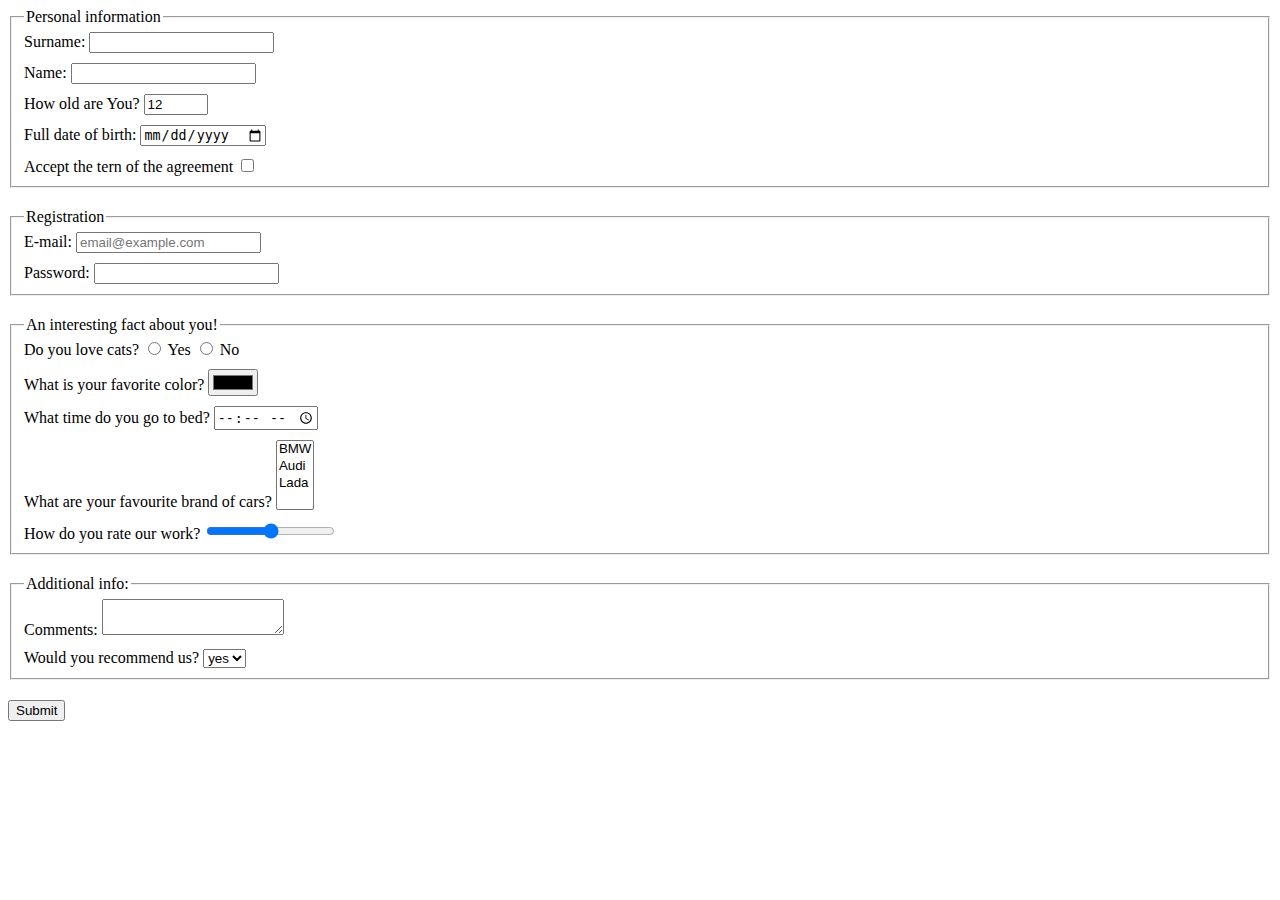
<file: index.html>
<!doctype html><html lang="en"><head><meta charset="UTF-8"><meta name="viewport" content="width=device-width, user-scalable=no, initial-scale=1.0, maximum-scale=1.0, minimum-scale=1.0"><meta http-equiv="X-UA-Compatible" content="ie=edge"><title>HTML Form</title><link rel="stylesheet" href="style.f39efa2d.css"></head><body> <form action="https://mate-academy-form-lesson.herokuapp.com/create-application" method="POST" onsubmit="onSubmit"> <fieldset class="fieldset"> <legend>Personal information</legend> <div class="field"> <label for="sname">Surname:</label> <input type="text" id="sname" name="sname" autocomplete="off"> </div> <div class="field"> <label for="name">Name:</label> <input type="text" id="name" name="name" autocomplete="off"> </div> <div class="field"> <label for="old">How old are You?</label> <input type="number" id="old" name="old" min="1" max="100" value="12"> </div> <div class="field"> <label for="fulldate">Full date of birth:</label> <input type="date" id="fulldate" name="fulldate"> </div> <div class="field"> <label for="agree"> Accept the tern of the agreement</label> <input type="checkbox" id="agree" name="agree"> </div> </fieldset> <fieldset class="fieldset"> <legend>Registration</legend> <div class="field"> <label for="email">E-mail:</label> <input type="email" id="email" name="email" placeholder="email@example.com" autocomplete="off"> </div> <div class="field"> <label for="password">Password:</label> <input type="password" id="password" name="password"> </div> </fieldset> <fieldset class="fieldset"> <legend>An interesting fact about you!</legend> <div class="field"> <label for="cat">Do you love cats?</label> <input type="radio" id="cat" name="cat" value="Yes"> <label for="catno">Yes</label> <input type="radio" id="catno" name="cat" value="No"> <label for="cat">No</label> </div> <div class="field"> <label for="color">What is your favorite color?</label> <input type="color" id="color" name="color"> </div> <div class="field"> <label for="gobed">What time do you go to bed?</label> <input type="time" id="gobed" name="gobed"> </div> <div class="field"> <label for="car">What are your favourite brand of cars?</label> <select id="car" multiple> <option value="bmw">BMW</option> <option value="audi">Audi</option> <option value="Lada">Lada</option> </select> </div> <div class="field"> <label for="rate">How do you rate our work?</label> <input type="range" id="rate" name="rate"> </div> </fieldset> <fieldset class="fieldset"> <legend>Additional info:</legend> <div class="field"> <label for="comment">Comments:</label> <textarea name="comment" id="comment" autocomplete="off">
          </textarea> </div> <div class="field"> <label for="recommend">Would you recommend us?</label> <select name="recommend" id="recommend"> <option value="Yes">yes</option> <option value="No">no</option> </select> </div> </fieldset> <button type="submit">Submit</button> </form> <script type="text/javascript" src="main.e97352c4.js"></script> </body></html>
</file>
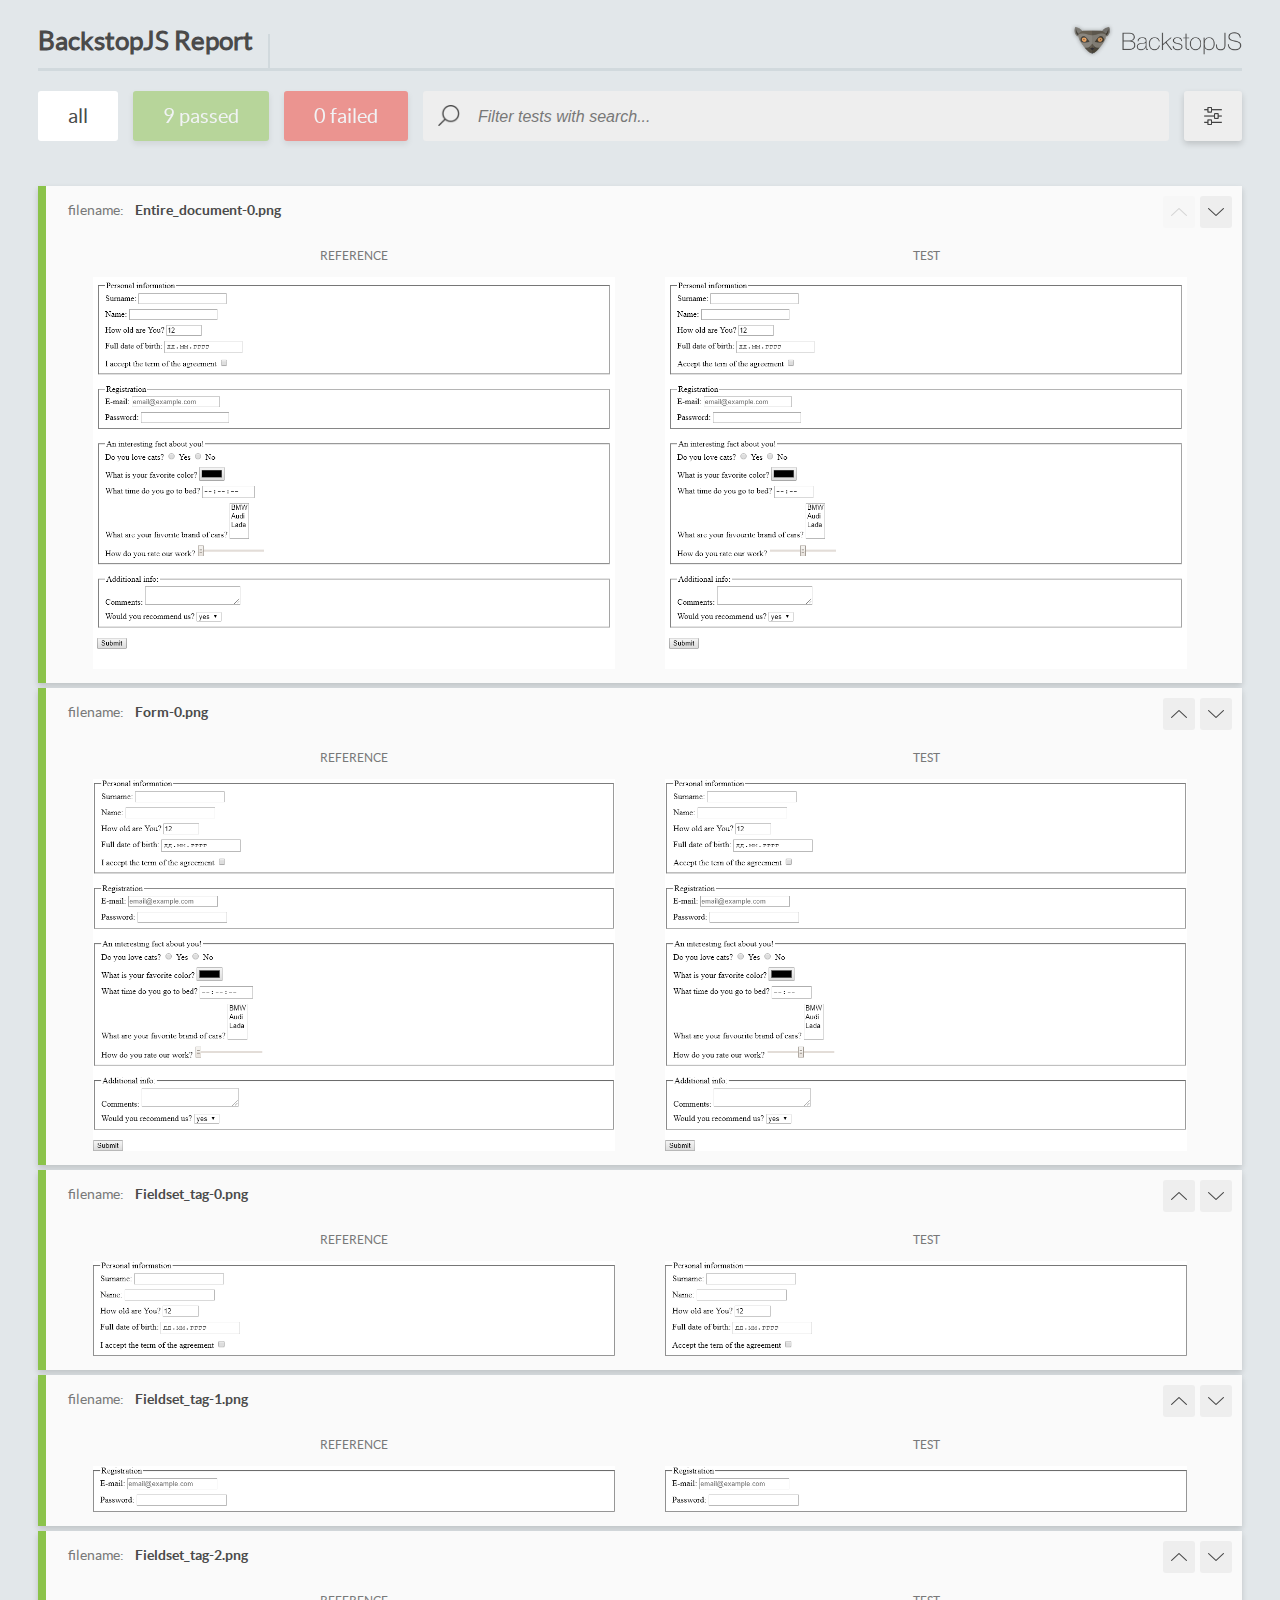
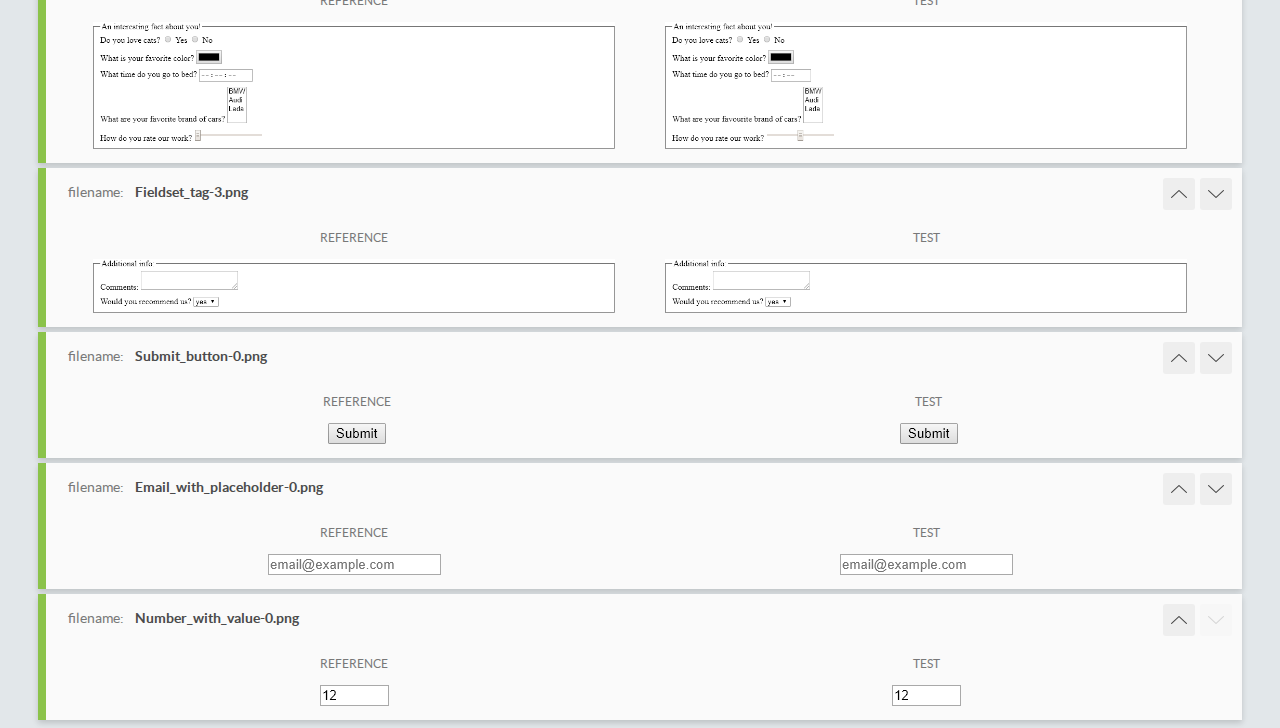
<file: report/html_report/index.html>
<!DOCTYPE html>
<html>
  <head>
    <meta charset="utf-8">
    <title>BackstopJS Report</title>

    <style>
      @font-face {
          font-family: 'latoregular';
          src: url('./assets/fonts/lato-regular-webfont.woff2') format('woff2'),
              url('./assets/fonts/lato-regular-webfont.woff') format('woff');
          font-weight: 400;
          font-style: normal;
      }
      @font-face {
          font-family: 'latobold';
          src: url('./assets/fonts/lato-bold-webfont.woff2') format('woff2'),
              url('./assets/fonts/lato-bold-webfont.woff') format('woff');
          font-weight: 700;
          font-style: normal;
      }

      .ReactModal__Body--open {
          overflow: hidden;
      }
      .ReactModal__Body--open .header {
        display: none;
      }

    </style>
  </head>
  <body style="background-color: #E2E7EA">
    <div id="root">

    </div>
    <script type="text/javascript">
      function report (report) { // eslint-disable-line no-unused-vars
        window.tests = report;
      }
    </script>
    <script type="text/javascript" src="config.js"></script>
    <script type="text/javascript" src="index_bundle.js"></script>
  </body>
</html>
</file>
<file: style.f39efa2d.css>
.field{margin-bottom:10px}.field:last-child{margin-bottom:0}.fieldset{margin-bottom:20px}
/*# sourceMappingURL=style.f39efa2d.css.map */
</file>
